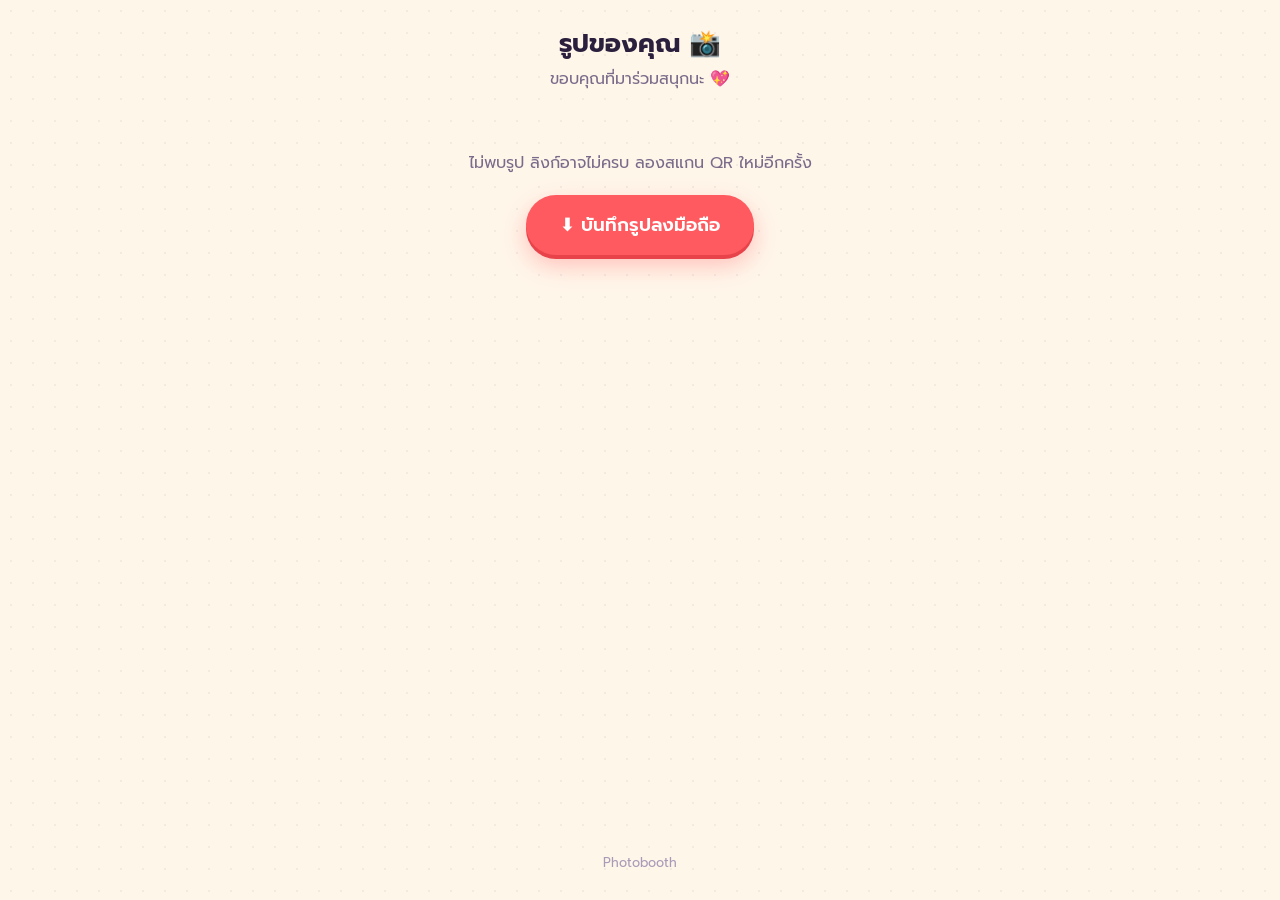
<file: v.html>
<!DOCTYPE html>
<html lang="th">
<head>
<meta charset="utf-8">
<meta name="viewport" content="width=device-width, initial-scale=1, viewport-fit=cover">
<meta name="theme-color" content="#fff6ea">
<title>รูปของคุณ 📸</title>
<link rel="stylesheet" href="https://fonts.googleapis.com/css2?family=Prompt:wght@400;600;800&display=swap">
<style>
  *{box-sizing:border-box}
  body{margin:0;min-height:100vh;min-height:100dvh;font-family:'Prompt',system-ui,sans-serif;color:#2a1f3d;background:#fff6ea;
    background-image:radial-gradient(rgba(42,31,61,.06) 1.5px,transparent 1.5px);background-size:22px 22px;
    display:flex;flex-direction:column;align-items:center;padding:24px 16px calc(28px + env(safe-area-inset-bottom));text-align:center}
  h1{margin:0 0 4px;font-size:1.6rem}
  p{margin:0;color:#7a6b8a}
  .pic{margin:20px 0;max-width:min(100%,520px)}
  .pic img{max-width:100%;max-height:68vh;border-radius:6px;box-shadow:0 18px 44px rgba(42,31,61,.25);background:#fff;display:block;margin:0 auto;-webkit-touch-callout:default}
  button,a.btn{font:inherit;font-weight:600;font-size:1.15rem;border:0;border-radius:999px;padding:16px 34px;background:#ff5a5f;color:#fff;
    box-shadow:0 4px 0 #e8434a,0 10px 24px rgba(255,90,95,.35);cursor:pointer;text-decoration:none;display:inline-block}
  .hint{margin-top:14px;font-size:.92rem}
  .err{margin-top:40px}
  footer{margin-top:auto;padding-top:28px;font-size:.8rem;color:#a99bb8}
</style>
</head>
<body>
  <h1>รูปของคุณ 📸</h1>
  <p>ขอบคุณที่มาร่วมสนุกนะ 💖</p>
  <div class="pic"><img id="img" alt="รูปจากตู้ถ่ายรูป"></div>
  <button id="saveBtn">⬇ บันทึกรูปลงมือถือ</button>
  <p class="hint" id="hint">ถ้ากดแล้วไม่บันทึก ให้กดค้างที่รูป แล้วเลือก "บันทึกรูปภาพ"</p>
  <footer>Photobooth</footer>
<script>
(() => {
  const q = new URLSearchParams(location.search);
  const c = q.get('c'), p = q.get('p'), f = (q.get('f') || 'jpg').replace(/[^a-z0-9]/gi, '');
  const ok = c && p && /^[\w-]+$/.test(c) && /^[\w\-\/.]+$/.test(p);
  if (!ok) {
    document.querySelector('.pic').innerHTML = '<p class="err">ไม่พบรูป ลิงก์อาจไม่ครบ ลองสแกน QR ใหม่อีกครั้ง</p>';
    document.getElementById('saveBtn').hidden = true; document.getElementById('hint').hidden = true; return;
  }
  const base = 'https://res.cloudinary.com/' + c + '/image/upload/';
  const src = base + p + '.' + f, dl = base + 'fl_attachment/' + p + '.' + f;
  const img = document.getElementById('img');
  img.src = src;
  img.onerror = () => { document.querySelector('.pic').innerHTML = '<p class="err">โหลดรูปไม่สำเร็จ ลองเช็กอินเทอร์เน็ตแล้วรีเฟรชหน้านี้</p>'; };
  const name = 'photobooth-' + p.split('/').pop() + '.' + f;
  document.getElementById('saveBtn').onclick = async () => {
    // มือถือ: เปิดเมนูแชร์ (iPhone เลือก "บันทึกรูปภาพ" ได้) · คอม: ดาวน์โหลดไฟล์
    try {
      const blob = await (await fetch(src)).blob();
      const file = new File([blob], name, { type: blob.type || 'image/jpeg' });
      if (navigator.canShare && navigator.canShare({ files: [file] }) && /Android|iPhone|iPad|iPod/i.test(navigator.userAgent)) {
        await navigator.share({ files: [file] }); return;
      }
    } catch (e) { if (e.name === 'AbortError') return; }
    location.href = dl;
  };
})();
</script>
</body>
</html>
</file>
